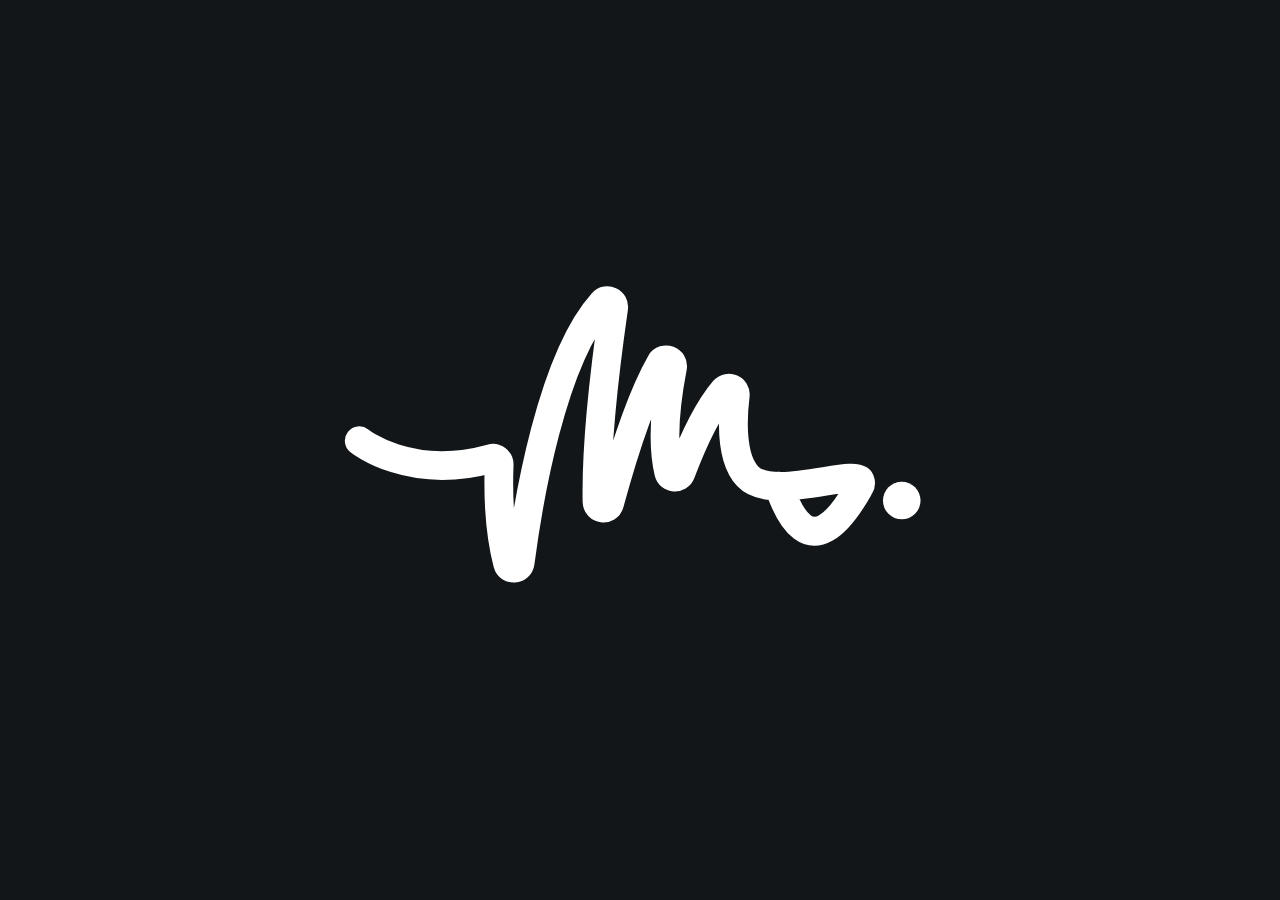
<file: about-me/index.html>
<html>
    <head>
        <title>Mureșan Gabriel - About Me</title>
        <link rel="icon" href="images/logo-03.svg" sizes="any">
        <link href="style.css" rel="stylesheet" type="text/css">
        <meta charset="UTF-8">
        <link rel="canonical" href="/about-me">
        <script type="module" src="script.js"></script>
        <script src="https://ajax.googleapis.com/ajax/libs/jquery/3.5.1/jquery.min.js"></script>
    </head>
    <body>
        <div id="transition" class="transition">
            <img class="logo" src="images/logo-03.svg">
        </div>

        <div class="cursor" id="cursor"></div>

        <a href="/home/index.html" class="back-button">&#8249; back home</a>
    </body>
</html>
</file>
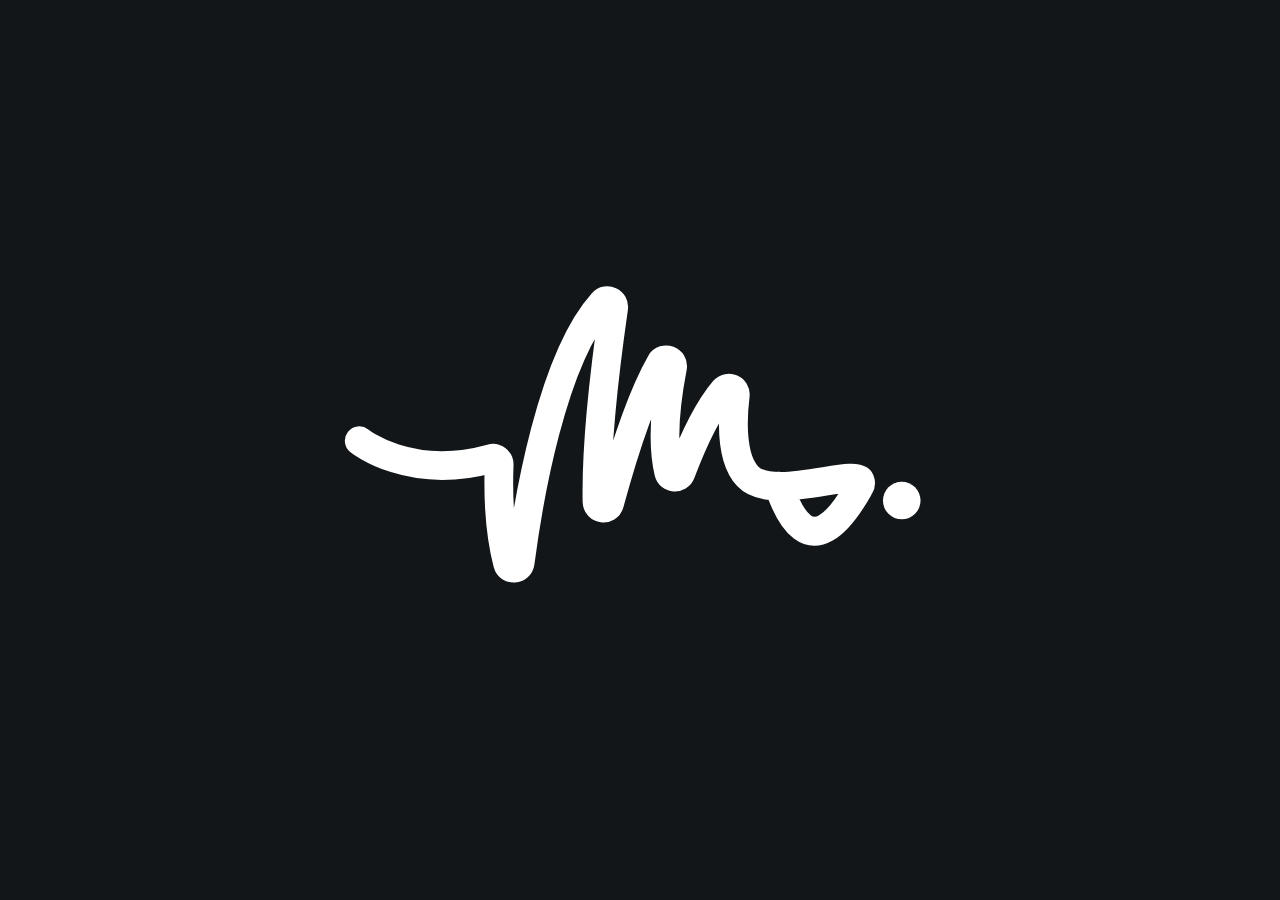
<file: contact/index.html>
<html>
    <head>
        <title>Mureșan Gabriel - Portfolio</title>
        <link rel="icon" href="images/logo-03.svg" sizes="any">
        <link href="style.css" rel="stylesheet" type="text/css">
        <meta charset="UTF-8">
        <link rel="canonical" href="/portfolio">
        <script type="module" src="script.js"></script>
        <script src="https://ajax.googleapis.com/ajax/libs/jquery/3.5.1/jquery.min.js"></script>
    </head>
    <body>
        <div id="transition" class="transition">
            <img class="logo" src="images/logo-03.svg">
        </div>

        <div class="cursor" id="cursor"></div>

        <a href="/home/index.html" class="back-button">&#8249; back home</a>
    </body>
</html>
</file>
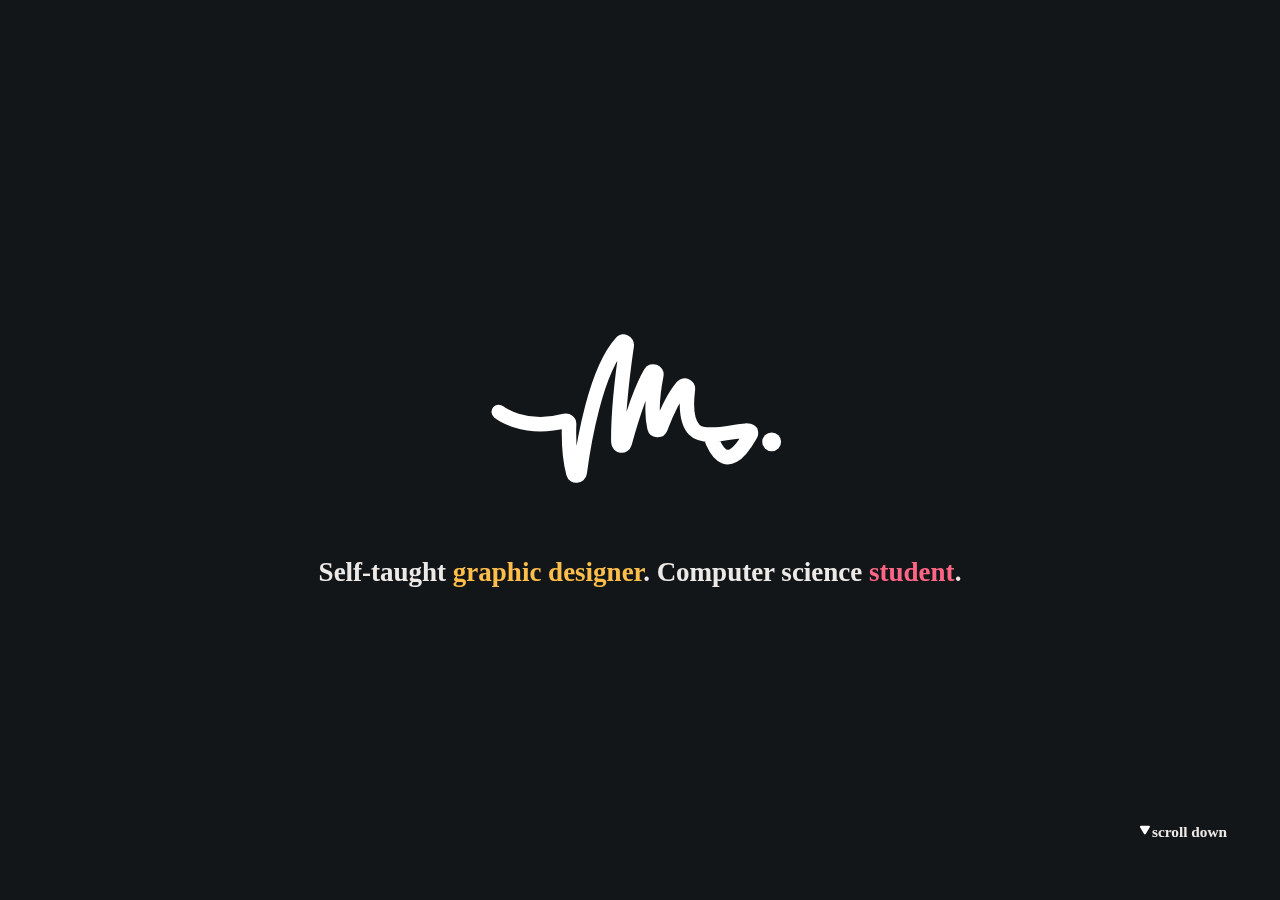
<file: home/index.html>
<html>
    <head>
        <title>Mureșan Gabriel - Home</title>
        <link rel="icon" href="images/logo-03.svg" sizes="any">
        <link href="style.css" rel="stylesheet" type="text/css">
        <meta charset="UTF-8">
        <link rel="canonical" href="/home">
        <script type="module" src="script.js"></script>
        <script src="https://ajax.googleapis.com/ajax/libs/jquery/3.5.1/jquery.min.js"></script>
    </head>
    <body>

        <div class="cursor" id="cursor"></div>

        <div class="main-section">
            <div>
                <img class="logo" src="images/logo-03.svg">
                <h1>Self-taught <span class="orange-text">graphic designer</span>. Computer science <span class="pink-text">student</span>.</h1>
            </div>
            <img class="scroll-arrow-icon" src="icons/arrow-icon.svg">
            <h2 class="scroll-down-cta">scroll down</h2>
        </div>

        <div class="nav-section" id="nav-section-hook">
            <a class="nav-text portfolio" href="/portfolio/index.html">portfolio</a>
            <a class="nav-text about-me" href="/about-me/index.html">about me</a>
            <a class="nav-text contact" href="/contact/index.html">contact</a>
        </div>

        <div class="footer-section">
            <h1 class="footer-text copyright">© 2021 Muresan Gabriel-Ionut. All rights reserved.</h1>
            <h1 class="footer-text email">contact@muresangabriel.com</h1>
            <div class="social-icons">
                <img class="icon behance" src="icons/behance.png" onclick="window.open('https://www.behance.net/muresangabriel', '_blank');">
                <img class="icon" src="icons/dribbble.png" onclick="window.open('https://dribbble.com/muresangabriel', '_blank');">
                <img class="icon" src="icons/github.png" onclick="window.open('https://github.com/gabeegabee', '_blank');">
                <img class="icon" src="icons/instagram.png" onclick="window.open('https://www.instagram.com/muresan__gabriel/', '_blank');">
            </div>
        </div>

    </body>
</html>
</file>
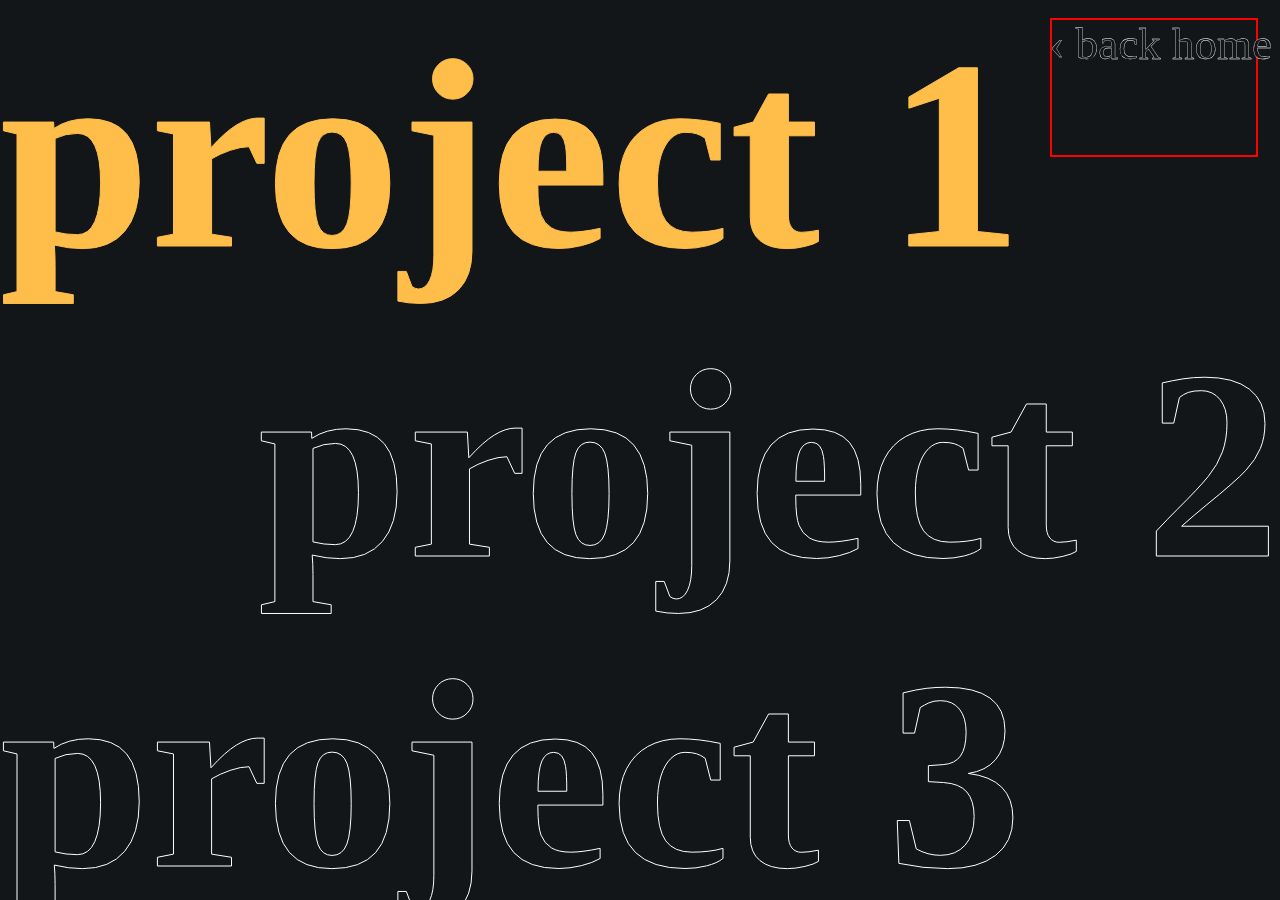
<file: portfolio/index.html>
<html>
    <head>
        <title>Mureșan Gabriel - Portfolio</title>
        <link rel="icon" href="images/logo-03.svg" sizes="any">
        <link href="style.css" rel="stylesheet" type="text/css">
        <meta charset="UTF-8">
        <link rel="canonical" href="/portfolio">
        <script type="module" src="script.js"></script>
        <script src="https://ajax.googleapis.com/ajax/libs/jquery/3.5.1/jquery.min.js"></script>
    </head>
    <body>

        <div class="work-section">
            <h1 class="project-design proj-1">project 1</h1>
            <h1 class="project-cs proj-2">project 2</h1>
            <h1 class="project-design proj-3">project 3</h1>
            <h1 class="project-cs proj-4">project 4</h1>
            <h1 class="project-design proj-5">project 5</h1>
            <h1 class="project-cs proj-6">project 6</h1>
            <h1 class="project-design proj-7">project 7</h1>
            <h1 class="project-cs proj-8">project 8</h1>
        </div>

        <div class="footer-section">
            <h1 class="footer-text copyright">© 2021 Muresan Gabriel-Ionut. All rights reserved.</h1>
            <h1 class="footer-text email">contact@muresangabriel.com</h1>
            <div class="social-icons">
                <img class="icon behance" src="icons/behance.png" onclick="window.open('https://www.behance.net/muresangabriel', '_blank');">
                <img class="icon" src="icons/dribbble.png" onclick="window.open('https://dribbble.com/muresangabriel', '_blank');">
                <img class="icon" src="icons/github.png" onclick="window.open('https://github.com/gabeegabee', '_blank');">
                <img class="icon" src="icons/instagram.png" onclick="window.open('https://www.instagram.com/muresan__gabriel/', '_blank');">
            </div>
        </div>

        <div class="cursor" id="cursor"></div>


        <div class="back-button-container">
            <a href="/home/index.html" class="back-button">&#8249; back home</a>
        </div>
    </body>
</html>
</file>
<file: about-me/style.css>
@font-face {
    font-family: 'Helvetica Rounded', sans-serif;
    src: url("fonts/helvetica-rounded-bold.otf");
}

/* font-family: 'Helvetica Rounded'; */

* {
    overflow-x: hidden;
    cursor: none;
    -webkit-touch-callout: none; /* iOS Safari */
    -webkit-user-select: none; /* Safari */
    -khtml-user-select: none; /* Konqueror HTML */
    -moz-user-select: none; /* Old versions of Firefox */
    -ms-user-select: none; /* Internet Explorer/Edge */
    user-select: none; /* Non-prefixed version, currently */
}

html, body {
    background-color: #121619;
}

img { 
    -webkit-user-drag: none; 
    -khtml-user-drag: none;
    -moz-user-drag: none; 
    -o-user-drag: none;
  }

a:visited, a:link, a:active {
    text-decoration: none;
}

.cursor {
    position: fixed;
    border-radius: 50%;
    transform: translateX(-50%) translateY(-50%);
    pointer-events: none;
    left: -100px;
    top: 50%;
    mix-blend-mode: difference;
    background-color: white;
    z-index: 10000;
    border: 2px solid white;
    height: 30px;
    width: 30px;
    transition: all 300ms ease-out;
}

h1, a {
    font-family: 'Helvetica Rounded';
    color: #ede9e6;
    -webkit-animation: 4s ease 0s normal forwards 1 fadein;
    animation: 4s ease 0s normal forwards 1 fadein;
    text-align: center;
    font-size: 3vh;
}

.back-button {
    position: absolute;
    top: 2%;
    left: 82%;
    color: #121619;
    -webkit-text-stroke-width: 0.3px;
    -webkit-text-stroke-color: white;
    font-size: 5vh;
    transition: color 0.2s ease;
    padding: 0;
}

.back-button:hover {
    color: #ede9e6;
    -webkit-text-stroke-width: 1px;
    -webkit-text-stroke-color: #ede9e6;
}

.logo {
    width: 25%;
    pointer-events: none;
    display: block;
    margin-left: auto;
    margin-right: auto;
    width: 50%;
    -webkit-animation: fadein 2s; /* Safari, Chrome and Opera > 12.1 */
    -moz-animation: fadein 2s; /* Firefox < 16 */
     -ms-animation: fadein 2s; /* Internet Explorer */
      -o-animation: fadein 2s; /* Opera < 12.1 */
         animation: fadein 2s;
}

#transition {
    position: absolute;
    top: 0;
    left: 0;
    width: 100%;
    height: 100vh;
    display: flex;
    justify-content: center;
    align-content: center;
    z-index: 9999;
    background-color: #121619;
}

@keyframes fadein {
    from { opacity: 0; }
    to   { opacity: 1; }
}

/* Firefox < 16 */
@-moz-keyframes fadein {
    from { opacity: 0; }
    to   { opacity: 1; }
}

/* Safari, Chrome and Opera > 12.1 */
@-webkit-keyframes fadein {
    from { opacity: 0; }
    to   { opacity: 1; }
}

/* Internet Explorer */
@-ms-keyframes fadein {
    from { opacity: 0; }
    to   { opacity: 1; }
}

/* Opera < 12.1 */
@-o-keyframes fadein {
    from { opacity: 0; }
    to   { opacity: 1; }
}
</file>
<file: contact/style.css>
@font-face {
    font-family: 'Helvetica Rounded', sans-serif;
    src: url("fonts/helvetica-rounded-bold.otf");
}

/* font-family: 'Helvetica Rounded'; */

* {
    overflow-x: hidden;
    cursor: none;
    -webkit-touch-callout: none; /* iOS Safari */
    -webkit-user-select: none; /* Safari */
    -khtml-user-select: none; /* Konqueror HTML */
    -moz-user-select: none; /* Old versions of Firefox */
    -ms-user-select: none; /* Internet Explorer/Edge */
    user-select: none; /* Non-prefixed version, currently */
}

html, body {
    background-color: #121619;
}

img { 
    -webkit-user-drag: none; 
    -khtml-user-drag: none;
    -moz-user-drag: none; 
    -o-user-drag: none;
  }

a:hover, a:visited, a:link, a:active {
    text-decoration: none;
}

.cursor {
    position: fixed;
    border-radius: 50%;
    transform: translateX(-50%) translateY(-50%);
    pointer-events: none;
    left: -100px;
    top: 50%;
    mix-blend-mode: difference;
    background-color: white;
    z-index: 10000;
    border: 2px solid white;
    height: 30px;
    width: 30px;
    transition: all 300ms ease-out;
}

h1, a {
    font-family: 'Helvetica Rounded';
    color: #ede9e6;
    -webkit-animation: 4s ease 0s normal forwards 1 fadein;
    animation: 4s ease 0s normal forwards 1 fadein;
    text-align: center;
    font-size: 3vh;
}

.back-button {
    position: absolute;
    top: 2%;
    left: 82%;
    color: #121619;
    -webkit-text-stroke-width: 0.3px;
    -webkit-text-stroke-color: white;
    font-size: 5vh;
    transition: color 0.2s ease;
    padding: 0;
}

.back-button:hover {
    color: #ede9e6;
    -webkit-text-stroke-width: 1px;
    -webkit-text-stroke-color: #ede9e6;
}

.logo {
    width: 25%;
    pointer-events: none;
    display: block;
    margin-left: auto;
    margin-right: auto;
    width: 50%;
    -webkit-animation: fadein 2s; /* Safari, Chrome and Opera > 12.1 */
    -moz-animation: fadein 2s; /* Firefox < 16 */
     -ms-animation: fadein 2s; /* Internet Explorer */
      -o-animation: fadein 2s; /* Opera < 12.1 */
         animation: fadein 2s;
}

#transition {
    position: absolute;
    top: 0;
    left: 0;
    width: 100%;
    height: 100vh;
    display: flex;
    justify-content: center;
    align-content: center;
    z-index: 9999;
    background-color: #121619;
}

@keyframes fadein {
    from { opacity: 0; }
    to   { opacity: 1; }
}

/* Firefox < 16 */
@-moz-keyframes fadein {
    from { opacity: 0; }
    to   { opacity: 1; }
}

/* Safari, Chrome and Opera > 12.1 */
@-webkit-keyframes fadein {
    from { opacity: 0; }
    to   { opacity: 1; }
}

/* Internet Explorer */
@-ms-keyframes fadein {
    from { opacity: 0; }
    to   { opacity: 1; }
}

/* Opera < 12.1 */
@-o-keyframes fadein {
    from { opacity: 0; }
    to   { opacity: 1; }
}
</file>
<file: home/style.css>
@font-face {
    font-family: 'Helvetica Rounded', sans-serif;
    src: url("fonts/helvetica-rounded-bold.otf");
}

/* font-family: 'Helvetica Rounded'; */

/* START DOCUMENT INTERACTION DESIGN */

* {
    overflow-x: hidden;
    cursor: none;
    -webkit-touch-callout: none; /* iOS Safari */
    -webkit-user-select: none; /* Safari */
    -khtml-user-select: none; /* Konqueror HTML */
    -moz-user-select: none; /* Old versions of Firefox */
    -ms-user-select: none; /* Internet Explorer/Edge */
    user-select: none; /* Non-prefixed version, currently */
}

::-webkit-any-link:hover,
::-webkit-any-link:active {
    cursor: none;
}

html, body {
    background-color: #121619;
}

img { 
    -webkit-user-drag: none; 
    -khtml-user-drag: none;
    -moz-user-drag: none; 
    -o-user-drag: none;
  }

a:hover, a:visited, a:link, a:active {
    text-decoration: none;
}

/* END DOCUMENT INTERACTION DESIGN */

/* START CURSOR DESIGN */

.cursor {
    position: fixed;
    border-radius: 50%;
    transform: translateX(-50%) translateY(-50%);
    pointer-events: none;
    left: -100px;
    top: 50%;
    mix-blend-mode: difference;
    background-color: white;
    z-index: 10000;
    border: 2px solid white;
    height: 30px;
    width: 30px;
    transition: all 300ms ease-out;
}

/* END CURSOR DESIGN */

/* START SCROLLBAR DESIGN */

::-webkit-scrollbar {
    width: 2px;
}

::-webkit-scrollbar-thumb {
    background: #ca973d;
}

::-webkit-scrollbar-thumb:hover {
    background: #be821b;
}

/* END SCROLLBAR DESIGN */

/* START MAIN SECTION */

.main-section {
    width: 100%;
    height: 100%;
    display: flex;
    align-items: center;
    justify-content: center;
    overflow: hidden;
    position: absolute;
    top: 0px;
    left: 0px;
}

h1, a {
    font-family: 'Helvetica Rounded';
    color: #ede9e6;
    -webkit-animation: 2s ease 0s normal forwards 1 fadein;
    animation: 2s ease 0s normal forwards 1 fadein;
    text-align: center;
    font-size: 3vh;
    cursor: none;
}

.orange-text {
    color: #ffbe4a;
}

.pink-text {
    color: #ff6584;
}

.logo {
    width: 25%;
    pointer-events: none;
    display: block;
    margin-left: auto;
    margin-right: auto;
    width: 50%;
    -webkit-animation: 1.5s ease 0s normal forwards 1 fadein;
    animation: 1.5s ease 0s normal forwards 1 fadein;
}

.scroll-down-cta {
    font-family: 'Helvetica Rounded';
    color: #ede9e6;
    -webkit-animation: 2s ease 0s normal forwards 1 fadein;
    animation: 2s ease 0s normal forwards 1 fadein;
    text-align: left;
    position: absolute;
    left: 90%;
    top: 90%;
    font-size: 1.7vh;
}

.scroll-arrow-icon {
    -webkit-animation: 2s ease 0s normal forwards 1 fadein,
                       3s ease-in-out infinite float;
    animation: 2s ease 0s normal forwards 1 fadein,
               3s ease-in-out infinite float;
    text-align: left;
    position: absolute;
    left: 89.1%;
    top: 91.7%;
    height: 1.1vh;
    filter: invert(100%);
    transform: translatey(0px) rotate(180deg);
}

@keyframes float {
	0% {
		transform: translatey(10px) rotate(180deg);
	}
	50% {
		transform: translatey(-5px) rotate(180deg);
	}
	100% {
		transform: translatey(10px) rotate(180deg);
	}
}

@keyframes fadein{
    0% { opacity:0; }
    33% { opacity:0; }
    66% { opacity:0; }
    100% { opacity:1; }
}

@-webkit-keyframes fadein{
    0% { opacity:0; }
    33% { opacity:0; }
    66% { opacity:0; }
    100% { opacity:1; }
}

/* END MAIN SECTION */

/* START NAV SECTION */

.nav-section {
    width: 100%;
    overflow: hidden;
    position: absolute;
    top: 100%;
    left: 0px;
}

.nav-text {
    color: #121619;
    -webkit-text-stroke-width: 1px;
    -webkit-text-stroke-color: white;
    font-size: 30vh;
    margin: 0;
    transition: color 0.5s ease;
}

.nav-text:hover {
    color: #ede9e6;
    -webkit-text-stroke-width: 1px;
    -webkit-text-stroke-color: #ede9e6;
}

.portfolio {
    text-align: left;
}

.about-me {
    text-align: right;
    margin-left: 26.3%;
}

.contact {
    text-align: left;
}

/* END NAV SECTION */

/* START FOOTER SECTION */

.footer-section {
    width: 100%;
    overflow: hidden;
    position: absolute;
    top: 225%;
    left: 0px;
    margin-top: 3.3%;
    -webkit-animation: 4s ease 0s normal forwards 1 fadein;
    animation: 4s ease 0s normal forwards 1 fadein;
}

.footer-text {
    font-size: 1.9vh;
}

.icon {
    width: 2%;
    margin: 1%;
    filter: drop-shadow(0);
}

.behance {
    margin-left: 42.8vw;
}

/* END FOOTER SECTION */
</file>
<file: portfolio/style.css>
@font-face {
    font-family: 'Helvetica Rounded', sans-serif;
    src: url("fonts/helvetica-rounded-bold.otf");
}

/* font-family: 'Helvetica Rounded'; */

/* START SCROLLBAR DESIGN */

::-webkit-scrollbar {
    width: 2px;
}

::-webkit-scrollbar-thumb {
    background: #ca973d;
}

::-webkit-scrollbar-thumb:hover {
    background: #be821b;
}

/* END SCROLLBAR DESIGN */

/* START DOCUMENT INTERACTION DESIGN */


* {
    overflow-x: hidden;
    cursor: none;
    -webkit-touch-callout: none; /* iOS Safari */
    -webkit-user-select: none; /* Safari */
    -khtml-user-select: none; /* Konqueror HTML */
    -moz-user-select: none; /* Old versions of Firefox */
    -ms-user-select: none; /* Internet Explorer/Edge */
    user-select: none; /* Non-prefixed version, currently */
}

html, body {
    background-color: #121619;
}

img { 
    -webkit-user-drag: none; 
    -khtml-user-drag: none;
    -moz-user-drag: none; 
    -o-user-drag: none;
  }

a:hover, a:visited, a:link, a:active {
    text-decoration: none;
}

/* END DOCUMENT INTERACTION DESIGN */

/* START CURSOR DESIGN */

.cursor {
    position: fixed;
    border-radius: 50%;
    transform: translateX(-50%) translateY(-50%);
    pointer-events: none;
    left: -100px;
    top: 50%;
    mix-blend-mode: difference;
    background-color: white;
    z-index: 10000;
    border: 2px solid white;
    height: 30px;
    width: 30px;
    transition: all 300ms ease-out;
}

/* END CURSOR DESIGN */

h1, a {
    font-family: 'Helvetica Rounded';
    color: #ede9e6;
    -webkit-animation: 4s ease 0s normal forwards 1 fadein;
    animation: 4s ease 0s normal forwards 1 fadein;
    text-align: center;
    font-size: 3vh;
}

/* START BACK BUTTON DESIGN */

.back-button {
    position: fixed;
    top: 2%;
    left: 82%;
    color: #121619;
    -webkit-text-stroke-width: 0.3px;
    -webkit-text-stroke-color: white;
    font-size: 5vh;
    transition: color 0.2s ease;
    padding: 0;
}

.back-button:hover {
    color: #ede9e6;
    -webkit-text-stroke-width: 1px;
    -webkit-text-stroke-color: #ede9e6;
}

.back-button-container {
    position: fixed;
    top: 2%;
    left: 82%;
    border: 2px red solid;
    width: 16%;
    height: 15%;
}

/* END BACK BUTTON DESIGN */

@keyframes fadein {
    from { opacity: 0; }
    to   { opacity: 1; }
}

/* Firefox < 16 */
@-moz-keyframes fadein {
    from { opacity: 0; }
    to   { opacity: 1; }
}

/* Safari, Chrome and Opera > 12.1 */
@-webkit-keyframes fadein {
    from { opacity: 0; }
    to   { opacity: 1; }
}

/* Internet Explorer */
@-ms-keyframes fadein {
    from { opacity: 0; }
    to   { opacity: 1; }
}

/* Opera < 12.1 */
@-o-keyframes fadein {
    from { opacity: 0; }
    to   { opacity: 1; }
}

/* PROJECTS NAV */

.work-section {
    position: absolute;
    top: 0;
    left: 0;
    right: 0;
}

.project-design {
    color: #121619;
    -webkit-text-stroke-width: 1px;
    -webkit-text-stroke-color: white;
    font-size: 30vh;
    margin: 0;
    transition: color 0.5s ease;
}

.project-design:hover {
    color: #ffbe4a;
    -webkit-text-stroke-width: 1px;
    -webkit-text-stroke-color: #ffbe4a;
}

.project-cs {
    color: #121619;
    -webkit-text-stroke-width: 1px;
    -webkit-text-stroke-color: white;
    font-size: 30vh;
    margin: 0;
    transition: color 0.5s ease;
}

.project-cs:hover {
    color: #ff6584;
    -webkit-text-stroke-width: 1px;
    -webkit-text-stroke-color: #ff6584;
}

.proj-1, .proj-3, .proj-5, .proj-7 {
    text-align: left;
}

.proj-2, .proj-4, .proj-6, .proj-8 {
    text-align: right;
}

/* END PROJECTS NAV */

/* START FOOTER SECTION */

.footer-section {
    width: 100%;
    overflow: hidden;
    position: absolute;
    top: 264%;
    left: 0px;
    margin-top: 10%;
    padding-top: 5%;
    -webkit-animation: 4s ease 0s normal forwards 1 fadein;
    animation: 4s ease 0s normal forwards 1 fadein;
}

.footer-text {
    font-size: 1.9vh;
}

.icon {
    width: 2%;
    margin: 1%;
    filter: drop-shadow(0);
}

.behance {
    margin-left: 42.8vw;
}

/* END FOOTER SECTION */
</file>
